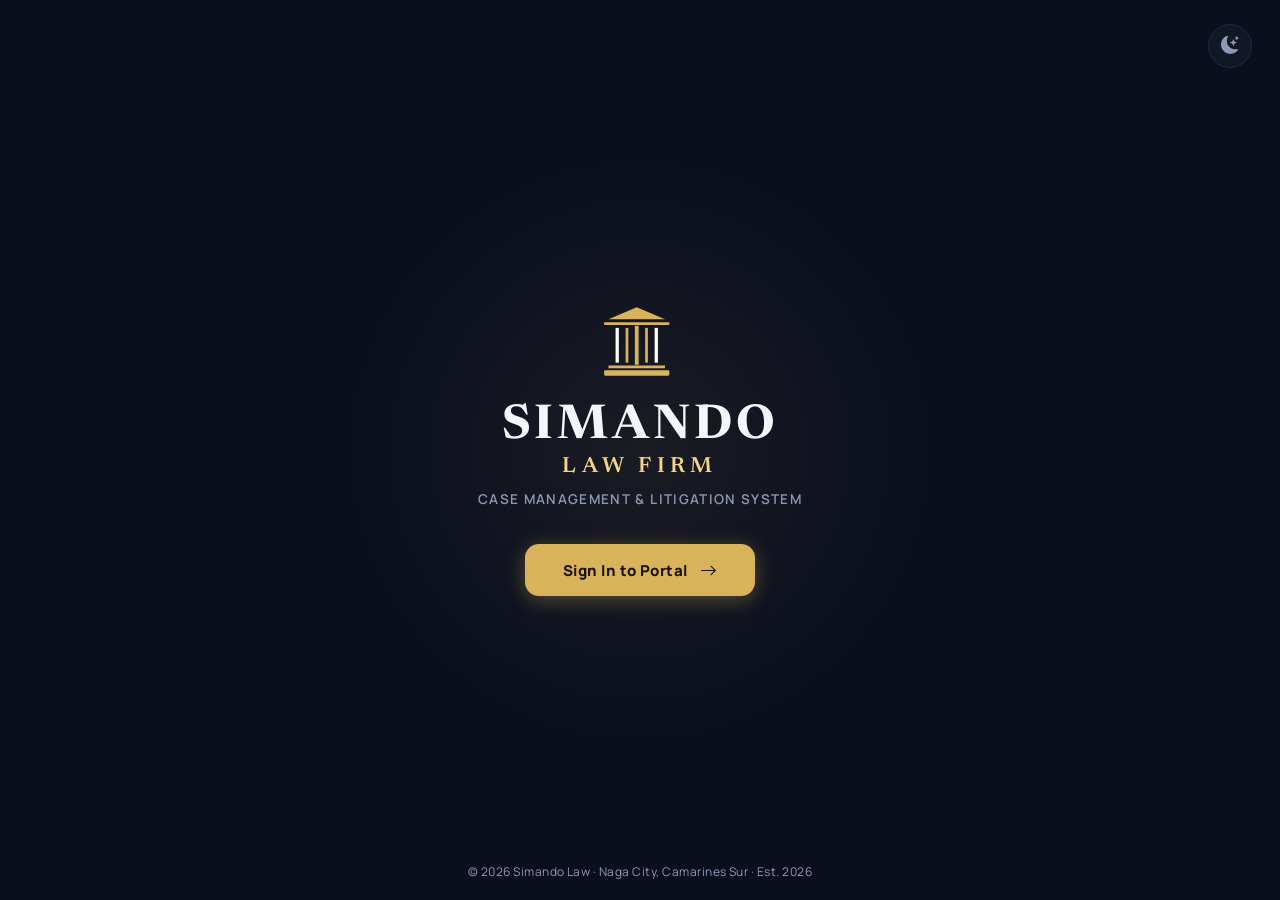
<file: home.html>
<!DOCTYPE html>
<html lang="en" data-theme="dark">
<head>
<meta charset="UTF-8"/>
<meta name="viewport" content="width=device-width, initial-scale=1.0"/>
<title>Simando Law — Case Management System</title>

<!-- Fonts & Bootstrap Icons -->
<link rel="preconnect" href="https://fonts.googleapis.com">
<link rel="preconnect" href="https://fonts.gstatic.com" crossorigin>
<link href="https://fonts.googleapis.com/css2?family=Newsreader:ital,opsz,wght@0,6..72,500;0,6..72,600;0,6..72,700;1,6..72,400&family=Manrope:wght@400;500;600;700;800&display=swap" rel="stylesheet">
<link rel="stylesheet" href="https://cdn.jsdelivr.net/npm/bootstrap-icons@1.11.3/font/bootstrap-icons.min.css"/>

<style>
  :root, [data-theme="dark"] {
    --bg:          #0A0F1E;
    --card:        #111A30;
    --text:        #E8ECF5;
    --head:        #F4F6FB;
    --muted:       #8E9AB5;
    --gold:        #D9B25C;
    --goldtxt:     #F2D58A;
    --ongold:      #1A1405;
    --border:      #1D2948;
    --font-display:'Newsreader', Georgia, serif;
    --font-body:   'Manrope', system-ui, -apple-system, sans-serif;
    --pillar-accent:#FFFFFF;
  }

  [data-theme="light"] {
    --bg:          #F8FAFC;
    --card:        #FFFFFF;
    --text:        #1E293B;
    --head:        #0F172A;
    --muted:       #64748B;
    --gold:        #B8871B;
    --goldtxt:     #855C08;
    --ongold:      #FFFFFF;
    --border:      #E2E8F0;
    --font-display:'Newsreader', Georgia, serif;
    --font-body:   'Manrope', system-ui, -apple-system, sans-serif;
    --pillar-accent:#0F172A;
  }

  *, *::before, *::after { box-sizing: border-box; margin: 0; padding: 0; }

  /* ── VIEWPORT LOCK (ZERO SCROLL) ── */
  html, body {
    width: 100%;
    height: 100%;
    max-height: 100vh;
    max-height: 100dvh;
    overflow: hidden !important;
    background: var(--bg);
    color: var(--text);
    font-family: var(--font-body);
    display: flex;
    flex-direction: column;
    align-items: center;
    justify-content: center;
    position: relative;
    transition: background .25s ease, color .25s ease;
  }

  /* Subtle background radial ambient glow */
  .ambient-glow {
    position: absolute;
    width: 600px;
    height: 600px;
    border-radius: 50%;
    background: radial-gradient(circle, rgba(217,178,92,0.08) 0%, transparent 70%);
    top: 50%;
    left: 50%;
    transform: translate(-50%, -50%);
    pointer-events: none;
    z-index: 0;
  }

  /* Top Right Theme Toggle */
  .theme-switch-btn {
    position: absolute;
    top: 24px;
    right: 28px;
    width: 44px;
    height: 44px;
    border-radius: 50%;
    border: 1px solid var(--border);
    background: rgba(255, 255, 255, 0.03);
    color: var(--muted);
    font-size: 18px;
    display: flex;
    align-items: center;
    justify-content: center;
    cursor: pointer;
    transition: all .2s ease;
    z-index: 10;
  }
  .theme-switch-btn:hover {
    border-color: var(--gold);
    color: var(--goldtxt);
    background: rgba(217,178,92,0.08);
  }

  /* ── CENTER LANDING CARD ── */
  .landing-card {
    position: relative;
    z-index: 1;
    display: flex;
    flex-direction: column;
    align-items: center;
    text-align: center;
    max-width: 580px;
    padding: 0 24px;
  }

  .logo-symbol {
    width: 76px;
    height: 76px;
    margin-bottom: 22px;
  }

  .brand-title {
    font-family: var(--font-display);
    font-size: clamp(34px, 4.5vw, 48px);
    font-weight: 700;
    letter-spacing: .08em;
    color: var(--head);
    line-height: 1.05;
    margin-bottom: 4px;
  }

  .brand-subtitle {
    font-family: var(--font-display);
    font-size: clamp(16px, 2vw, 22px);
    font-weight: 600;
    letter-spacing: .24em;
    color: var(--goldtxt);
    text-transform: uppercase;
    margin-bottom: 12px;
  }

  .brand-tagline {
    font-size: 13.5px;
    color: var(--muted);
    letter-spacing: .1em;
    text-transform: uppercase;
    font-weight: 600;
    margin-bottom: 36px;
  }

  /* Single Action Button */
  .btn-enter {
    display: inline-flex;
    align-items: center;
    justify-content: center;
    gap: 12px;
    min-height: 52px;
    padding: 0 38px;
    border-radius: 14px;
    background: var(--gold);
    color: var(--ongold);
    font-size: 15px;
    font-weight: 800;
    letter-spacing: .03em;
    text-decoration: none;
    box-shadow: 0 4px 20px rgba(217, 178, 92, 0.35);
    transition: all .2s ease;
  }
  .btn-enter:hover {
    background: var(--goldtxt);
    transform: translateY(-2px);
    box-shadow: 0 8px 30px rgba(217, 178, 92, 0.5);
  }
  .btn-enter i {
    font-size: 17px;
    transition: transform .2s ease;
  }
  .btn-enter:hover i {
    transform: translateX(4px);
  }

  /* ── SUBTLE BOTTOM FOOTER ── */
  .landing-footer {
    position: absolute;
    bottom: 20px;
    font-size: 12px;
    color: var(--muted);
    letter-spacing: .04em;
    z-index: 1;
    text-align: center;
  }
</style>
</head>
<body>

<div class="ambient-glow"></div>

<!-- Quick Theme Toggle -->
<button class="theme-switch-btn" onclick="toggleTheme()" title="Switch Theme" aria-label="Toggle Theme">
  <i class="bi bi-moon-stars-fill" id="theme-icon"></i>
</button>

<!-- Center Stage Content -->
<main class="landing-card">
  <!-- Classical Pillar Logo -->
  <div class="logo-symbol" aria-hidden="true">
    <svg viewBox="0 0 70 70" fill="none" xmlns="http://www.w3.org/2000/svg" style="width:100%;height:100%">
      <path d="M6 14 L32 3 L58 14 Z" fill="var(--gold)"/>
      <line x1="2" y1="18" x2="62" y2="18" stroke="var(--gold)" stroke-width="2.5"/>
      <line x1="14" y1="22" x2="14" y2="54" stroke="var(--pillar-accent)" stroke-width="3"/>
      <line x1="23" y1="22" x2="23" y2="54" stroke="var(--gold)" stroke-width="2.5"/>
      <line x1="32" y1="20" x2="32" y2="56" stroke="var(--gold)" stroke-width="3.5"/>
      <line x1="41" y1="22" x2="41" y2="54" stroke="var(--gold)" stroke-width="2.5"/>
      <line x1="50" y1="22" x2="50" y2="54" stroke="var(--pillar-accent)" stroke-width="3"/>
      <line x1="6" y1="58" x2="58" y2="58" stroke="var(--gold)" stroke-width="2.5"/>
      <rect x="2" y="61" width="60" height="5" rx="1" fill="var(--gold)"/>
    </svg>
  </div>

  <h1 class="brand-title">SIMANDO</h1>
  <div class="brand-subtitle">LAW FIRM</div>
  <p class="brand-tagline">Case Management &amp; Litigation System</p>

  <!-- Only Action: Go to Login -->
  <a href="login.html" class="btn-enter">
    <span>Sign In to Portal</span>
    <i class="bi bi-arrow-right"></i>
  </a>
</main>

<footer class="landing-footer">
  &copy; 2026 Simando Law · Naga City, Camarines Sur · Est. 2026
</footer>

<script>
  function initTheme() {
    const saved = localStorage.getItem('simando-theme') || 'dark';
    document.documentElement.setAttribute('data-theme', saved);
    updateIcon(saved);
  }

  function toggleTheme() {
    const current = document.documentElement.getAttribute('data-theme');
    const next = current === 'light' ? 'dark' : 'light';
    document.documentElement.setAttribute('data-theme', next);
    localStorage.setItem('simando-theme', next);
    updateIcon(next);
  }

  function updateIcon(theme) {
    const icon = document.getElementById('theme-icon');
    if (icon) {
      icon.className = theme === 'light' ? 'bi bi-sun-fill' : 'bi bi-moon-stars-fill';
    }
  }

  initTheme();
</script>
</body>
</html>
</file>
